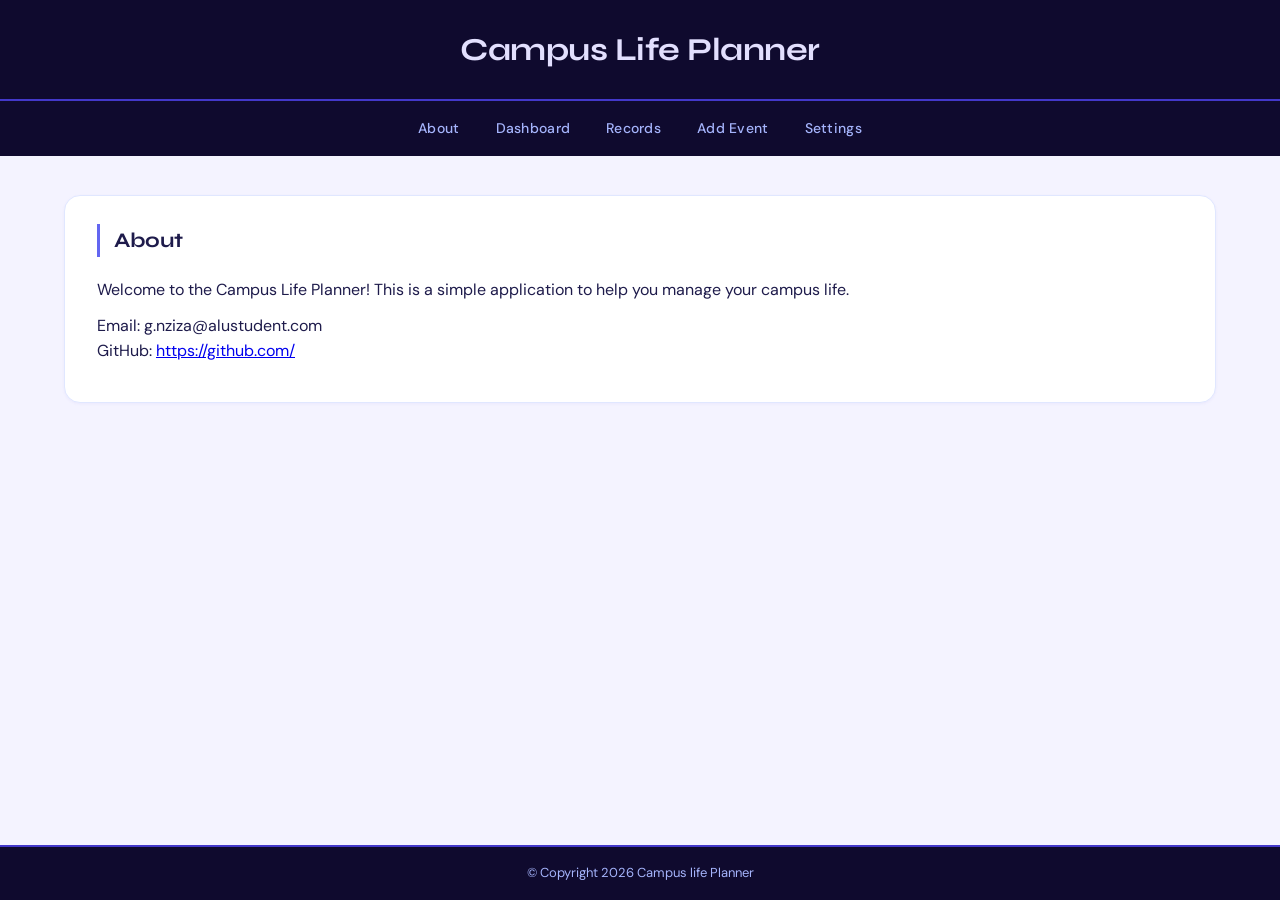
<file: index.html>
<!doctype html>
<html lang="en">
  <head>
    <meta charset="UTF-8" />
    <meta name="viewport" content="width=device-width, initial-scale=1.0" />
    <title>Campus Life Planner</title>
    <link rel="stylesheet" href="styles/style.css" />
  </head>
  
  <body>

    <header id="header">
      <h1>Campus Life Planner</h1>
    </header>
    
    <nav aria-label="Primary Navigation">
      <a href="#about" onclick="showSection('about')">About</a>
      <a href="#dashboard" onclick="showSection('dashboard')">Dashboard</a>
      <a href="#records" onclick="showSection('records')">Records</a>
      <a href="#addevent" onclick="showSection('addevent')">Add Event</a>
      <a href="#settings" onclick="showSection('settings')">Settings</a>
    </nav>
    
    <main id="main">
      
      <div id="status" role="status" aria-live="polite"></div>
      <section id="about" class="card active">
        <h2>About</h2>
        <p>
          Welcome to the Campus Life Planner! This is a simple application to
          help you manage your campus life.
        </p>
        <p>
          Email: g.nziza@alustudent.com <br>
          GitHub: 
          <a href="github" target="_blank">
            https://github.com/
          </a>
        </p>
      </section>
      
      <section id="dashboard" class="card">
        <h2>Dashboard</h2>
        <div class="stat-box"><div class="stat-label">Total Events</div><div class="stat-value" id="totalEvents">0</div></div>
        <div class="stat-box"><div class="stat-label">Total Duration</div><div class="stat-value" id="totalDuration">0</div></div>
        <div class="stat-box"><div class="stat-label">Top Tag</div><div class="stat-value" id="topTag">-</div></div>

        <div id="chart"></div>
      </section>
    
      <section id="records" class="card">
        <h2>Records</h2>
        <label for="search">Regex search</label>
        <input type="search" id="search" name="search"></input>

        <select id="sort">
          <option value="event">Event A-Z</option>
          <option value="date">Due date</option>
          <option value="duration">Duration</option>
        </select>

        <table>
          <thead>
            <tr>
              <th>Event</th>
              <th>Due date</th>
              <th>Duration</th>
              <th>Tag</th>
              <th>Created</th>
              <th>Updated</th>
              <th>Actions</th>
            </tr>
          </thead>
          <tbody id="tbody"></tbody>
        </table>
      </section>
      
      <section id="addevent" class="card">
        <h2>Add Event</h2>
        <form id="eventForm">
          <label for="event">Event:</label>
          <input type="text" id="event" name="event" /><br /><br />
          <label for="dueDate">Due Date:</label>
          <input type="date" id="dueDate" name="dueDate" /><br /><br />
          <label for="duration">Duration:</label>
          <input type="text" id="duration" name="duration" /><br /><br />
          <label for="tag">Tag:</label>
          <input type="text" id="tag" name="tag" /><br /><br />
          <button type="submit" id="submitbtn">Add Event</button>
        </form>
      </section>
      
      <section id="settings" class="card">
        <h2>Settings</h2>
        <button id="exportBtn">Export JSON</button>
        <input type="file" id="importFile" accept=".json" />
        <label>
        <input type="radio" name="durationUnit" value="minutes" checked /> Minutes
        </label>
        <label>
        <input type="radio" name="durationUnit" value="hours" /> Hours
        </label>
      </section>
    </main>
    <footer>
      <p>© Copyright 2026 Campus life Planner</p> 
    </footer>
    
    <script src="scripts/validators.js"></script>
    <script src="scripts/ui.js"></script>
    <script src="scripts/search.js"></script>
    <script src="scripts/storage.js"></script>
    <script src="scripts/app.js"></script>

  
  </body>
</html>
</file>
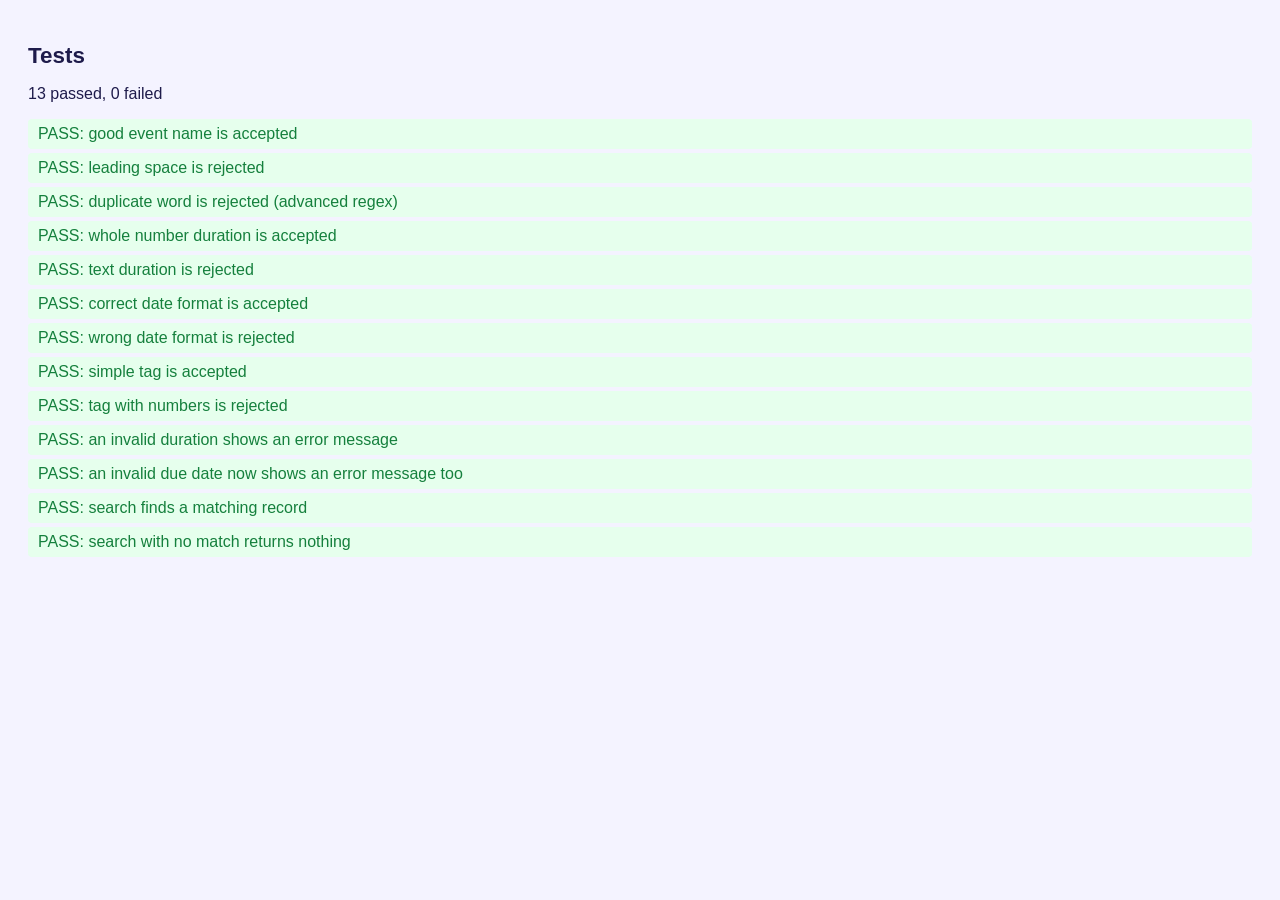
<file: tests.html>
<!doctype html>
<html lang="en">
<head>
  <meta charset="UTF-8" />
  <title>Tests</title>
  <style>
    body { font-family: sans-serif; padding: 20px; background: #f4f3ff; color: #1e1b4b; }
    h1 { font-size: 1.4rem; margin-bottom: 10px; }
    ul { list-style: none; padding: 0; }
    li { padding: 6px 10px; margin-bottom: 4px; border-radius: 4px; }
    .pass { background: #e6ffed; color: #15803d; }
    .fail { background: #ffe6e6; color: #b91c1c; }
  </style>
</head>
<body>
  <h1>Tests</h1>
  <p id="summary"></p>
  <ul id="output"></ul>

  <script src="scripts/validators.js"></script>
  <script src="scripts/search.js"></script>

  <script>
    let passed = 0;
    let failed = 0;
    const output = document.getElementById("output");

    function test(name, condition) {
      const li = document.createElement("li");
      if (condition) {
        li.textContent = "PASS: " + name;
        li.className = "pass";
        passed++;
      } else {
        li.textContent = "FAIL: " + name;
        li.className = "fail";
        failed++;
      }
      output.appendChild(li);
    }

    let lastStatusMessage = null;
    let lastStatusType = null;
    window.setStatus = function (message, type) {
      lastStatusMessage = message;
      lastStatusType = type;
    };
    window.alert = function () {};

    test("good event name is accepted", eventregex("Study Session") === true);
    test("leading space is rejected", eventregex(" Study Session") === false);

    test("duplicate word is rejected (advanced regex)", eventregex("Gym Gym") === false);

    test("whole number duration is accepted", durationregex("120") === true);
    test("text duration is rejected", durationregex("abc") === false);

    test("correct date format is accepted", duedateregex("2026-06-20") === true);
    test("wrong date format is rejected", duedateregex("06/20/2026") === false);

    test("simple tag is accepted", tagregex("Health") === true);
    test("tag with numbers is rejected", tagregex("Health1") === false);

    lastStatusMessage = null;
    lastStatusType = null;
    durationregex("abc");
    test(
      "an invalid duration shows an error message",
      lastStatusType === "error" && !!lastStatusMessage,
    );

    lastStatusMessage = null;
    lastStatusType = null;
    duedateregex("06/20/2026");
    test(
      "an invalid due date now shows an error message too",
      lastStatusType === "error" && !!lastStatusMessage,
    );

    const records = [
      { eventname: "Study JavaScript", tag: "Study" },
      { eventname: "Gym Workout", tag: "Health" },
    ];
    test("search finds a matching record", filterRecords(records, "gym").length === 1);
    test("search with no match returns nothing", filterRecords(records, "zzz").length === 0);

    document.getElementById("summary").textContent = passed + " passed, " + failed + " failed";
  </script>
</body>
</html>
</file>
<file: styles/style.css>
@import url("https://fonts.googleapis.com/css2?family=DM+Sans:wght@400;500;600&family=Syne:wght@700&display=swap");

* {
  margin: 0;
  padding: 0;
  font-family: "DM Sans", sans-serif;
  box-sizing: border-box;
}
#header h1 {
  font-family: "Syne", sans-serif;
  font-weight: 700;
  font-size: 2rem;
  letter-spacing: -0.5px;
}
#header {
  background-color: #0f0a2e;
  color: #e2dffe;
  text-align: center;
  padding: 24px 20px;
  border-bottom: 2px solid #4338ca;
}
nav {
  background-color: #0f0a2e;
  display: flex;
  justify-content: center;
  gap: 4px;
  padding: 8px 16px;
  position: sticky;
  top: 0;
  z-index: 100;
}
nav a {
  text-decoration: none;
  color: #a5b4fc;
  font-weight: 500;
  font-size: 14px;
  letter-spacing: 0.02em;
  border-radius: 6px;
  padding: 8px 16px;
  transition:
    background 0.2s,
    color 0.2s;
}
nav a:hover {
  background-color: #1e1657;
  color: #e2dffe;
}
body {
  background-color: #f4f3ff;
  color: #1e1b4b;
  line-height: 1.6;
  min-height: 100vh;
  display: flex;
  flex-direction: column;
}
#main {
  width: 90%;
  max-width: 1200px;
  margin: 20px auto;
  flex: 1;
}
#status {
  min-height: 1.2em;
}
#status.status-error {
  color: #b91c1c;
  background-color: #fef2f2;
  border: 1px solid #fecaca;
  padding: 8px 12px;
  border-radius: 8px;
  margin-bottom: 14px;
  font-weight: 600;
}
#status.status-success {
  color: #15803d;
  background-color: #f0fdf4;
  border: 1px solid #bbf7d0;
  padding: 8px 12px;
  border-radius: 8px;
  margin-bottom: 14px;
  font-weight: 600;
}
.card {
  background-color: #ffffff;
  padding: 28px 32px;
  margin-bottom: 24px;
  border-radius: 16px;
  border: 1px solid #e0e7ff;
  box-shadow: 0 1px 3px rgba(79, 70, 229, 0.06);
  display: none;
  opacity: 0;
  transform: translateY(10px);
  transition: all 0.3s ease;
}
.card.active {
  display: block;
  opacity: 1;
  transform: translateY(0);
}
h2 {
  color: #1e1b4b;
  font-family: "Syne", sans-serif;
  font-size: 1.3rem;
  font-weight: 700;
  margin-bottom: 20px;
  padding-left: 14px;
  border-left: 3px solid #6366f1;
}
#about p {
  margin-bottom: 10px;
}
table {
  width: 100%;
  border-collapse: collapse;
  margin-top: 10px;
  display: block;
  overflow-x: auto;
  white-space: nowrap;
}
th {
  background-color: #1e1b4b;
  color: #c7d2fe;
  font-size: 13px;
  letter-spacing: 0.05em;
  text-transform: uppercase;
  font-weight: 500;
}
th,
td {
  padding: 12px 14px;
  border: 1px solid #e0e7ff;
  text-align: left;
}

tbody tr:hover {
  background-color: #f5f3ff;
}
form {
  display: flex;
  flex-direction: column;
  gap: 10px;
}
label {
  margin-top: 10px;
  margin-bottom: 5px;
  font-weight: bold;
}
input,
select {
  padding: 10px 12px;
  border: 1.5px solid #c7d2fe;
  border-radius: 8px;
  font-size: 15px;
  font-family: "DM Sans", sans-serif;
  background-color: #f8f7ff;
  color: #1e1b4b;
  transition: border-color 0.2s;
}

input:focus,
select:focus {
  outline: none;
  border-color: #6366f1;
  background-color: #ffffff;
}
button {
  margin-top: 12px;
  padding: 10px 20px;
  border: none;
  border-radius: 8px;
  background-color: #4f46e5;
  color: #ffffff;
  font-size: 15px;
  font-weight: 600;
  font-family: "DM Sans", sans-serif;
  letter-spacing: 0.01em;
  cursor: pointer;
  transition:
    background 0.2s,
    transform 0.15s;
}

button:hover {
  background-color: #4338ca;
  transform: translateY(-1px);
}

button:active {
  transform: scale(0.98);
}
#settings {
  min-height: 150px;
}
@media (max-width: 768px) {
  nav {
    flex-wrap: wrap;
    gap: 8px;
  }

  nav a {
    padding: 8px 12px;
    font-size: 14px;
  }

  h1 {
    font-size: 24px;
  }
  table {
    display: block;
    overflow-x: auto;
  }
  main {
    width: 90%;
  }
}
.stat-box {
  background-color: rgb(244, 243, 255);
  border-radius: 10px;
  padding: 14px 16px;
  margin-bottom: 10px;
}

.stat-label {
  font-size: 11px;
  color: rgb(99, 102, 241);
  font-weight: 600;
  text-transform: uppercase;
  letter-spacing: 0.06em;
  margin-bottom: 6px;
}

.stat-value {
  font-size: 26px;
  font-weight: 600;
  color: rgb(30, 27, 75);
}

#chart {
  display: flex;
  align-items: flex-end;
  gap: 8px;
  height: 120px;
  margin-top: 16px;
  padding: 10px;
  background: #f4f3ff;
  border-radius: 10px;
  overflow: hidden;
}

#chart .bar {
  flex: 1;
  background-color: #6366f1;
  border-radius: 4px 4px 0 0;
  max-height: 100px;
}

footer {
  background-color: #0f0a2e;
  color: #a5b4fc;
  text-align: center;
  padding: 16px 20px;
  margin-top: 0;
  border-top: 2px solid #4338ca;
  font-size: 13px;
}

footer p {
  margin: 0;
}
</file>
